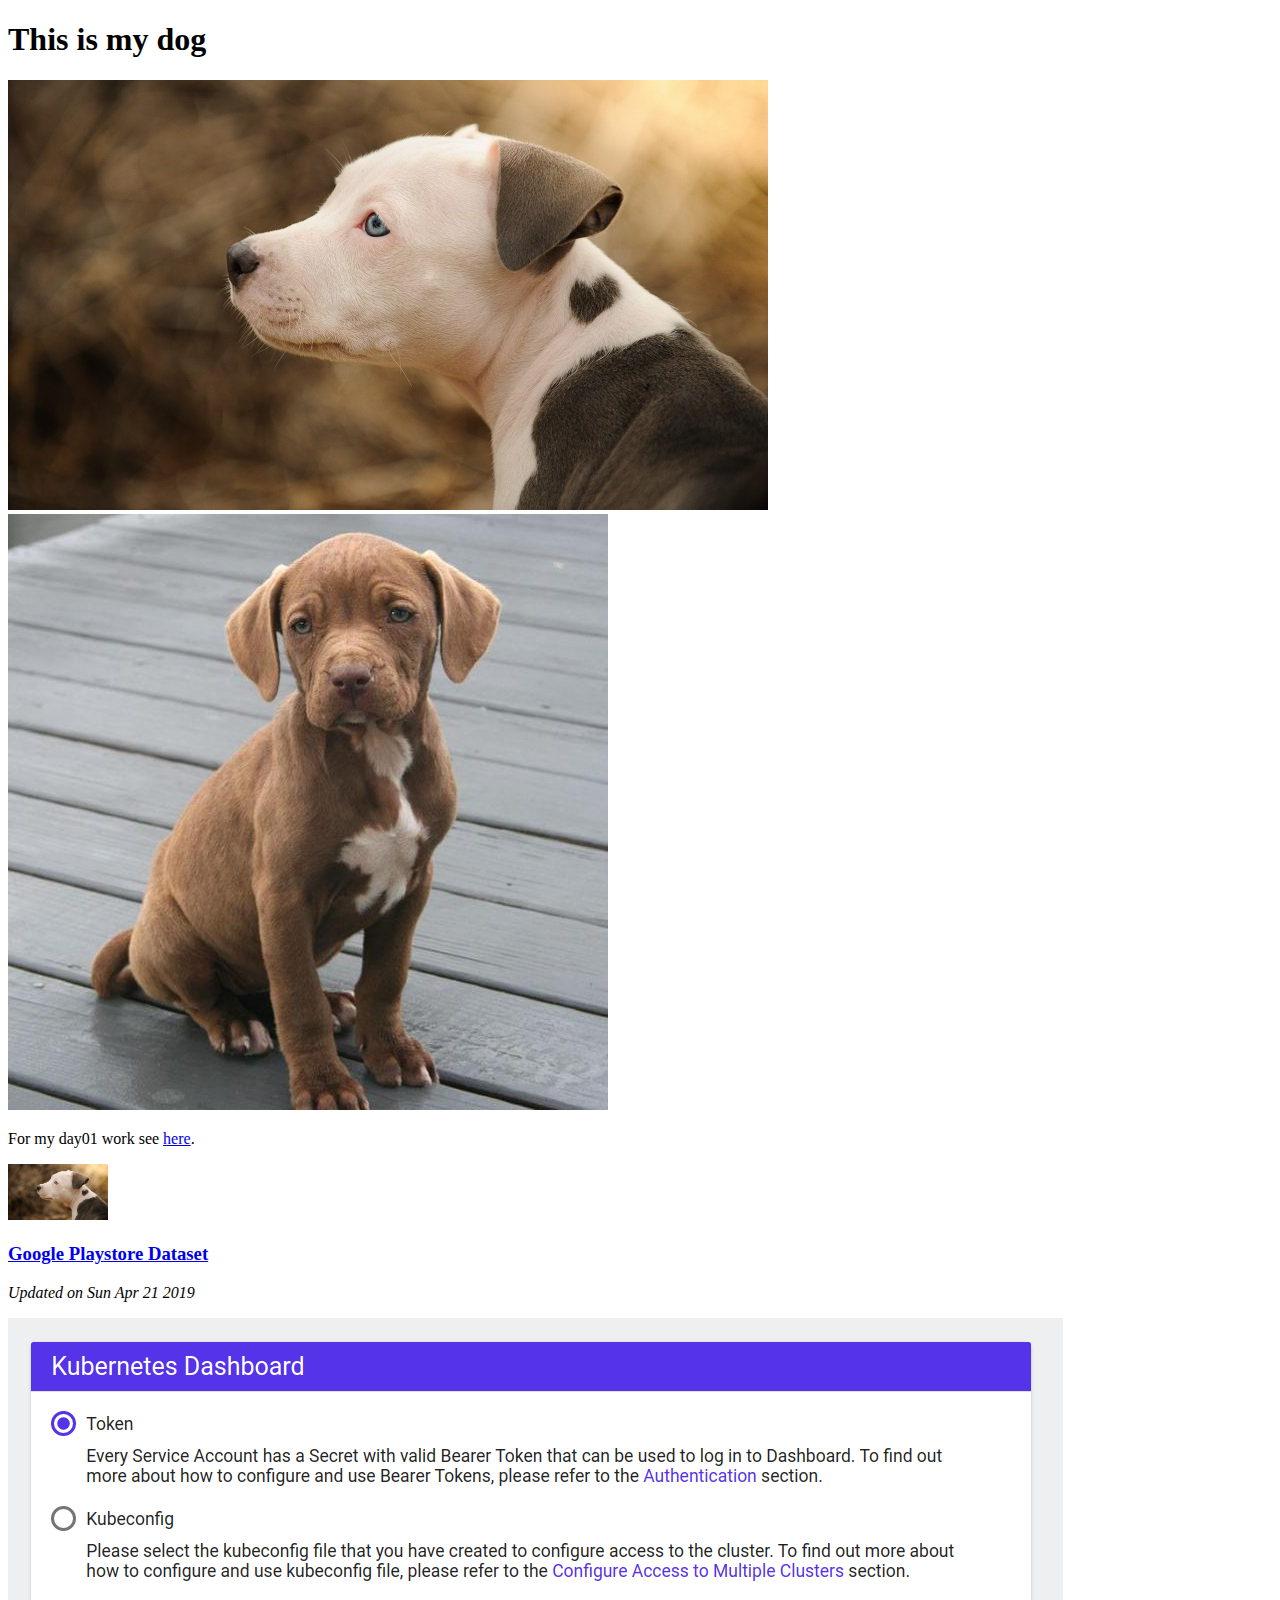
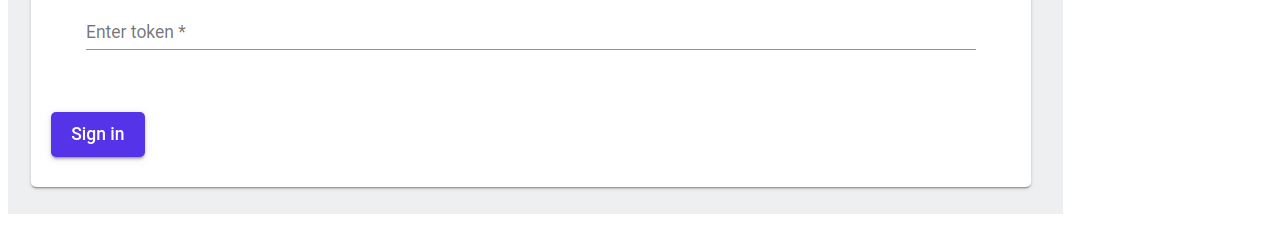
<file: index.html>
<!DOCTYPE html>
<html lang="en">
    <head>
        <meta charset="UTF-8">
        <meta name="viewport" content="width=device-width, initial-scale=1.0">
        <meta http-equiv="X-UA-Compatible" content="ie=edge">
        <title>this is my title</title>
    </head>
    <body>

        <h1>This is my dog</h1>

        <img src="images/dog.jpg" alt="">
        <img src="images/dog2.jpg" alt="">

        <p>
            For my day01 work see 
            <a href="day01.html">here</a>.
        </p>
        <p>
            <a href="day01.html">
                <img src="images/dog.jpg" width="100">
            </a>
        </p>

		  <h3><a href="dataset/googleplaystore.csv" type="text/csv">Google Playstore Dataset</a></h3>

        <p>
            <em>Updated on Sun Apr 21 2019</em>
        </p>

		  <img src="images/k8s_webui.png">

    </body>
</html>
</file>
